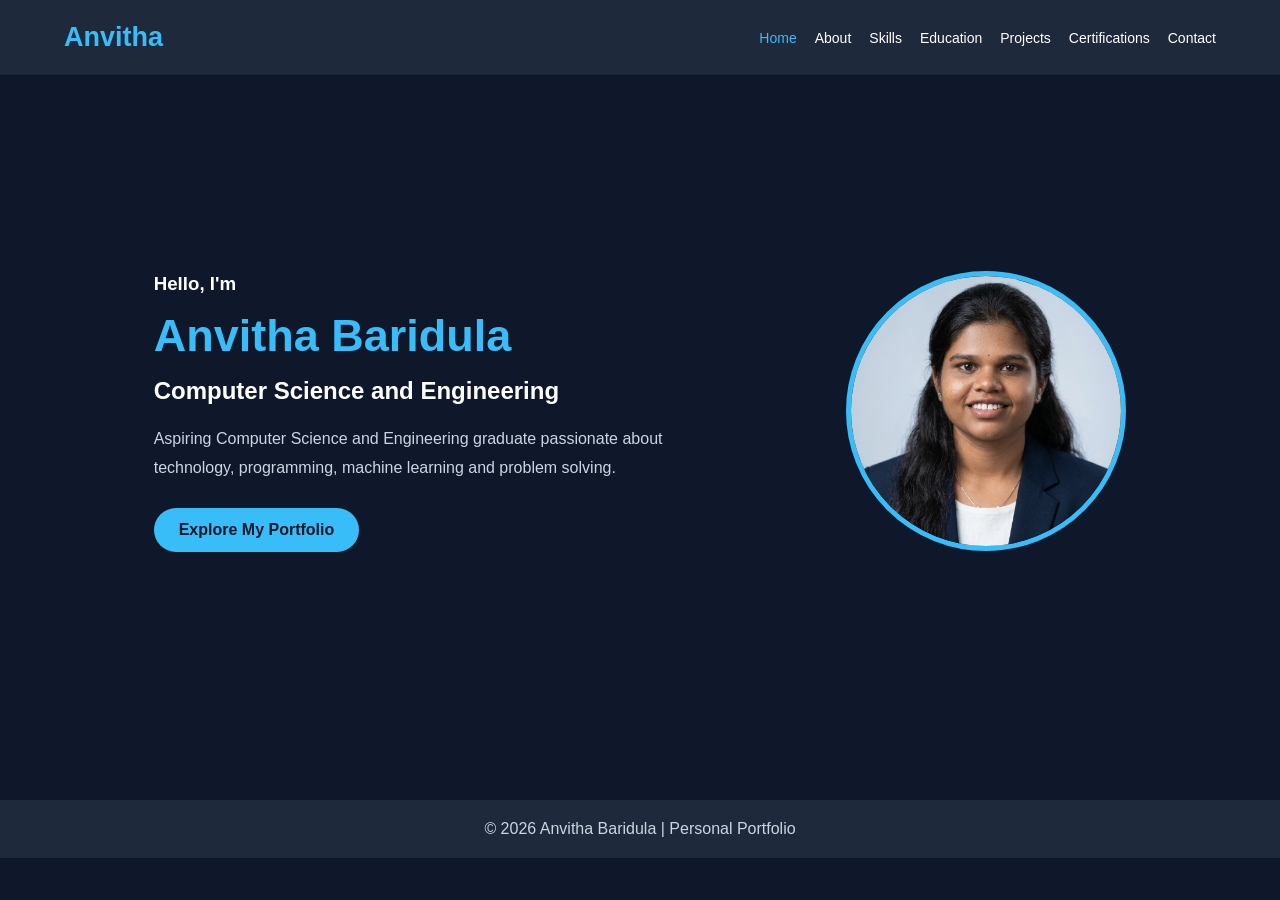
<file: index.html>
<!DOCTYPE html>
<html lang="en">
<head>
    <meta charset="UTF-8">
    <meta name="viewport" content="width=device-width, initial-scale=1.0">
    <title>Anvitha | Portfolio</title>
    <link rel="stylesheet" href="./style.css">
</head>
<body>

<nav class="navbar">
    <h2 class="logo">Anvitha</h2>
    <ul>
        <li><a href="index.html" class="active">Home</a></li>
        <li><a href="about.html">About</a></li>
        <li><a href="skills.html">Skills</a></li>
        <li><a href="education.html">Education</a></li>
        <li><a href="projects.html">Projects</a></li>
        <li><a href="certifications.html">Certifications</a></li>
        <li><a href="contact.html">Contact</a></li>
    </ul>
</nav>

<section class="home">
    <div class="home-content">
        <h3>Hello, I'm</h3>
        <h1>Anvitha Baridula</h1>
        <h2>Computer Science and Engineering</h2>

        <p>
            Aspiring Computer Science and Engineering graduate
            passionate about technology, programming,
            machine learning and problem solving.
        </p>

        <a href="about.html" class="btn">Explore My Portfolio</a>
    </div>

    <div class="profile">
        <img src="Image.png"
             alt="Anvitha's profile picture">
    </div>
</section>

<footer>
    <p>© 2026 Anvitha Baridula | Personal Portfolio</p>
</footer>

</body>
</html>
</file>
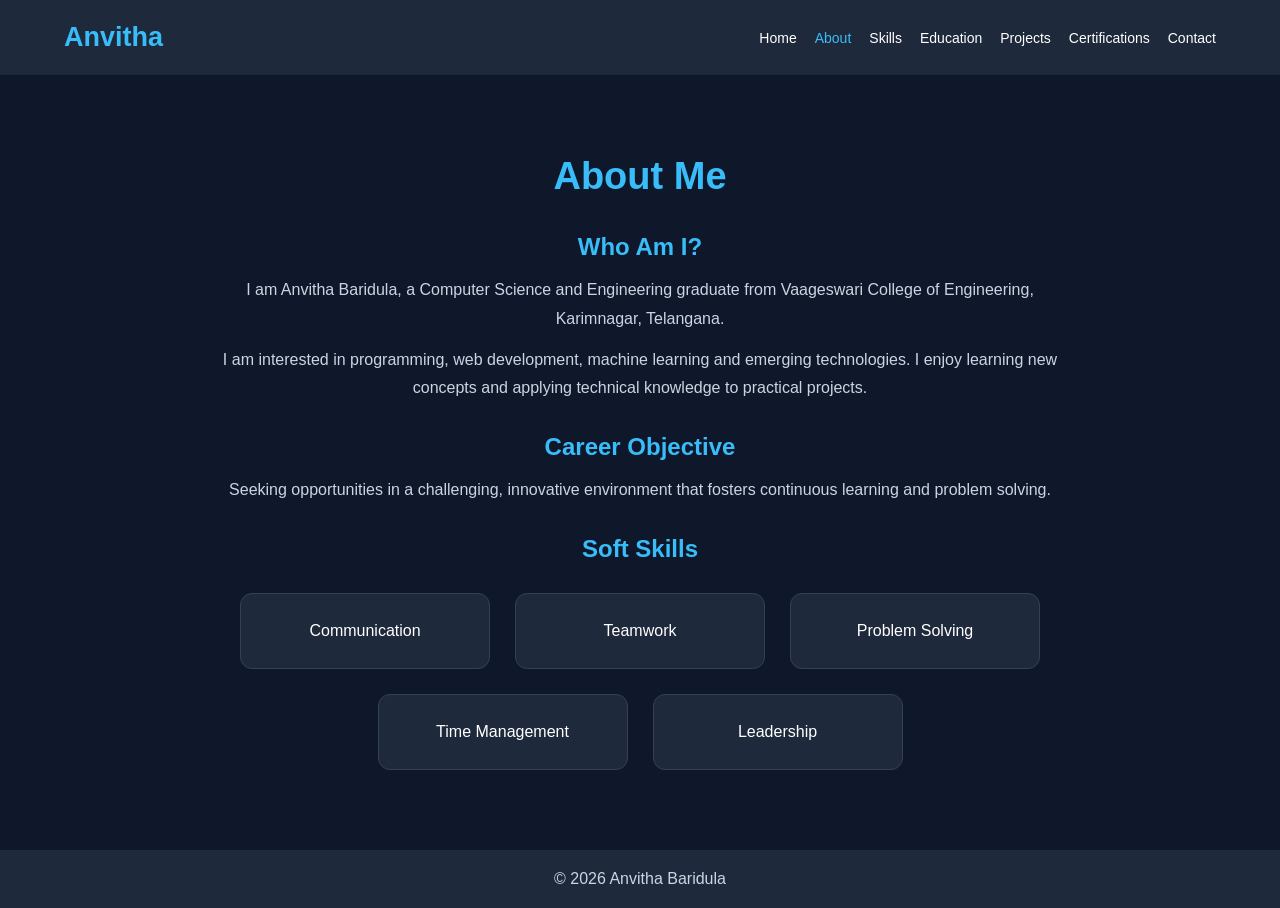
<file: about.html>
<!DOCTYPE html>
<html lang="en">
<head>
    <meta charset="UTF-8">
    <meta name="viewport" content="width=device-width, initial-scale=1.0">
    <title>About Me | Anvitha</title>
    <link rel="stylesheet" href="style.css">
</head>
<body>

<nav class="navbar">
    <h2 class="logo">Anvitha</h2>
    <ul>
        <li><a href="index.html">Home</a></li>
        <li><a href="about.html" class="active">About</a></li>
        <li><a href="skills.html">Skills</a></li>
        <li><a href="education.html">Education</a></li>
        <li><a href="projects.html">Projects</a></li>
        <li><a href="certifications.html">Certifications</a></li>
        <li><a href="contact.html">Contact</a></li>
    </ul>
</nav>

<section class="page">
    <h1>About Me</h1>

    <div class="about-content">
        <h2>Who Am I?</h2>

        <p>
            I am Anvitha Baridula, a Computer Science and
            Engineering graduate from Vaageswari College
            of Engineering, Karimnagar, Telangana.
        </p>

        <p>
            I am interested in programming, web development,
            machine learning and emerging technologies.
            I enjoy learning new concepts and applying
            technical knowledge to practical projects.
        </p>

        <h2>Career Objective</h2>

        <p>
            Seeking opportunities in a challenging,
            innovative environment that fosters
            continuous learning and problem solving.
        </p>

        <h2>Soft Skills</h2>

        <div class="cards">
            <div class="card">Communication</div>
            <div class="card">Teamwork</div>
            <div class="card">Problem Solving</div>
            <div class="card">Time Management</div>
            <div class="card">Leadership</div>
        </div>
    </div>
</section>

<footer>
    <p>© 2026 Anvitha Baridula</p>
</footer>

</body>
</html>
</file>
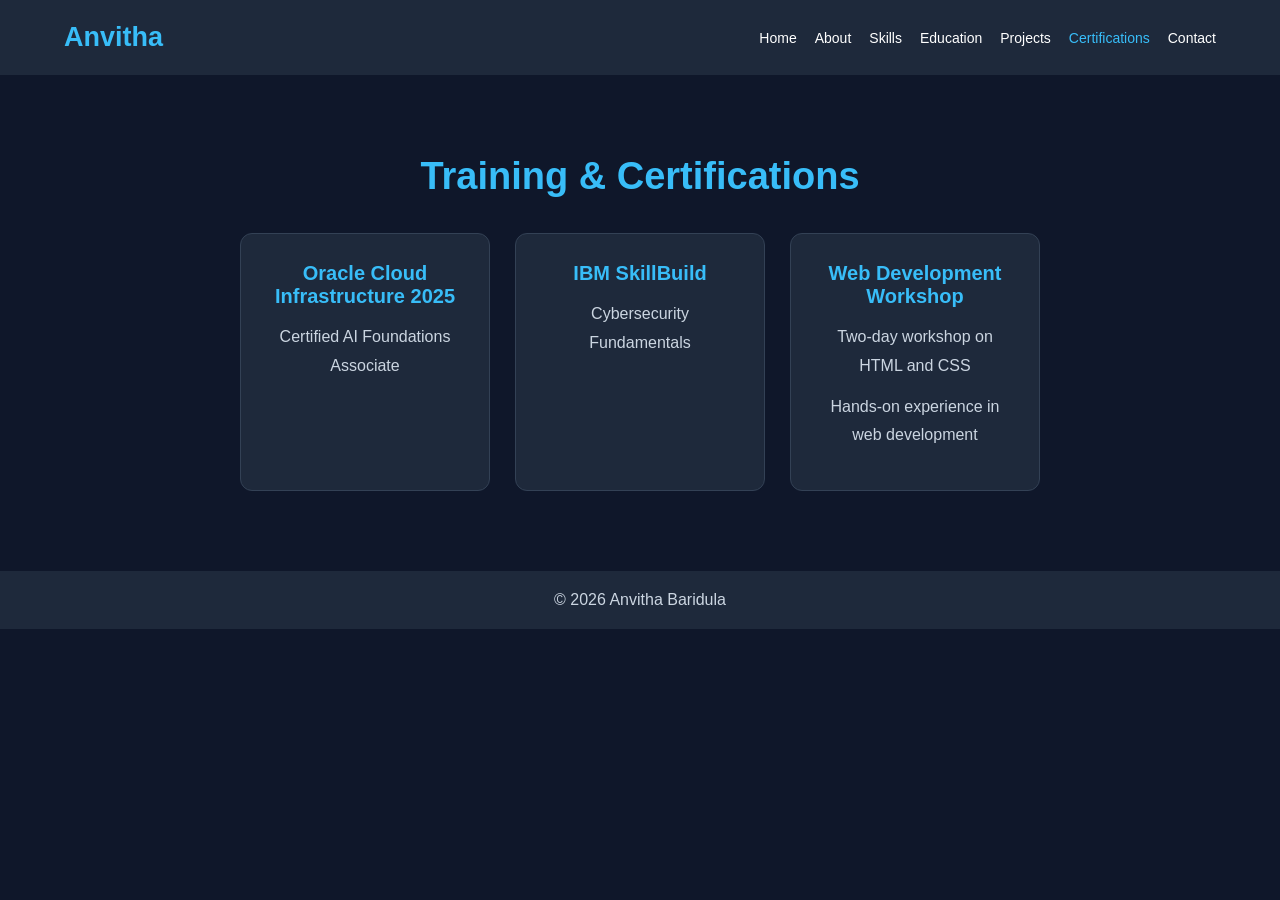
<file: certifications.html>
<!DOCTYPE html>
<html lang="en">
<head>
    <meta charset="UTF-8">
    <meta name="viewport" content="width=device-width, initial-scale=1.0">
    <title>Certifications | Anvitha</title>
    <link rel="stylesheet" href="style.css">
</head>
<body>

<nav class="navbar">
    <h2 class="logo">Anvitha</h2>
    <ul>
        <li><a href="index.html">Home</a></li>
        <li><a href="about.html">About</a></li>
        <li><a href="skills.html">Skills</a></li>
        <li><a href="education.html">Education</a></li>
        <li><a href="projects.html">Projects</a></li>
        <li><a href="certifications.html" class="active">Certifications</a></li>
        <li><a href="contact.html">Contact</a></li>
    </ul>
</nav>

<section class="page">
    <h1>Training & Certifications</h1>

    <div class="cards">

        <div class="card">
            <h2>Oracle Cloud Infrastructure 2025</h2>
            <p>Certified AI Foundations Associate</p>
        </div>

        <div class="card">
            <h2>IBM SkillBuild</h2>
            <p>Cybersecurity Fundamentals</p>
        </div>

        <div class="card">
            <h2>Web Development Workshop</h2>
            <p>Two-day workshop on HTML and CSS</p>
            <p>Hands-on experience in web development</p>
        </div>

    </div>
</section>

<footer>
    <p>© 2026 Anvitha Baridula</p>
</footer>

</body>
</html>
</file>
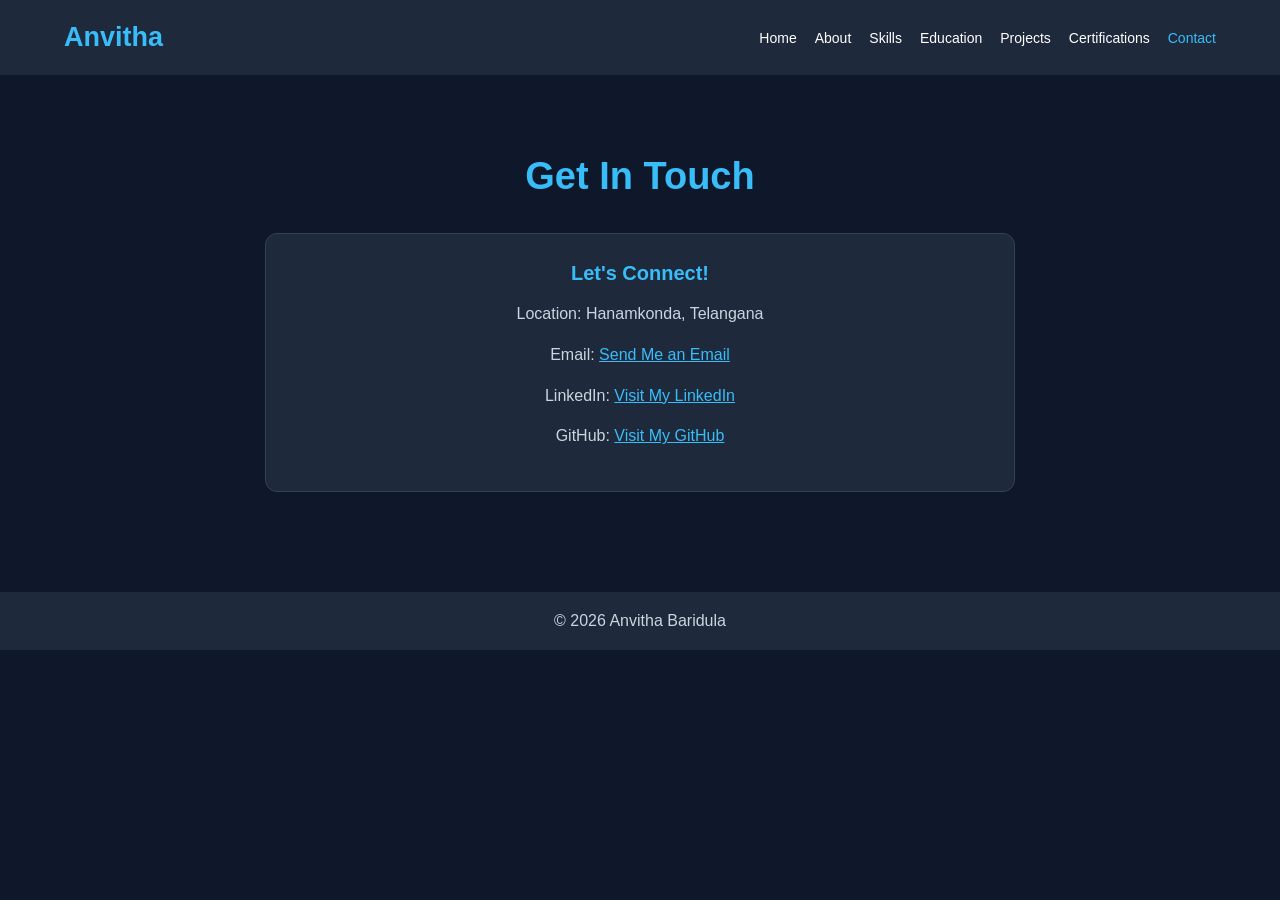
<file: contact.html>
<!DOCTYPE html>
<html lang="en">
<head>
    <meta charset="UTF-8">
    <meta name="viewport" content="width=device-width, initial-scale=1.0">
    <title>Contact | Anvitha</title>
    <link rel="stylesheet" href="style.css">
</head>
<body>

<nav class="navbar">
    <h2 class="logo">Anvitha</h2>
    <ul>
        <li><a href="index.html">Home</a></li>
        <li><a href="about.html">About</a></li>
        <li><a href="skills.html">Skills</a></li>
        <li><a href="education.html">Education</a></li>
        <li><a href="projects.html">Projects</a></li>
        <li><a href="certifications.html">Certifications</a></li>
        <li><a href="contact.html" class="active">Contact</a></li>
    </ul>
</nav>

<section class="page">
    <h1>Get In Touch</h1>

    <div class="card contact-card">
        <h2>Let's Connect!</h2>

        <p>Location: Hanamkonda, Telangana</p>

        <p>
            Email:
            <a href="mailto:your-email@example.com">
                Send Me an Email
            </a>
        </p>

        <p>
            LinkedIn:
            <a href="https://linkedin.com/in/anvitha-baridula-5a4937365"
               target="_blank">
                Visit My LinkedIn
            </a>
        </p>

        <p>
            GitHub:
            <a href="https://github.com/anvithareddy13"
               target="_blank">
                Visit My GitHub
            </a>
        </p>
    </div>
</section>

<footer>
    <p>© 2026 Anvitha Baridula</p>
</footer>

</body>
</html>
</file>
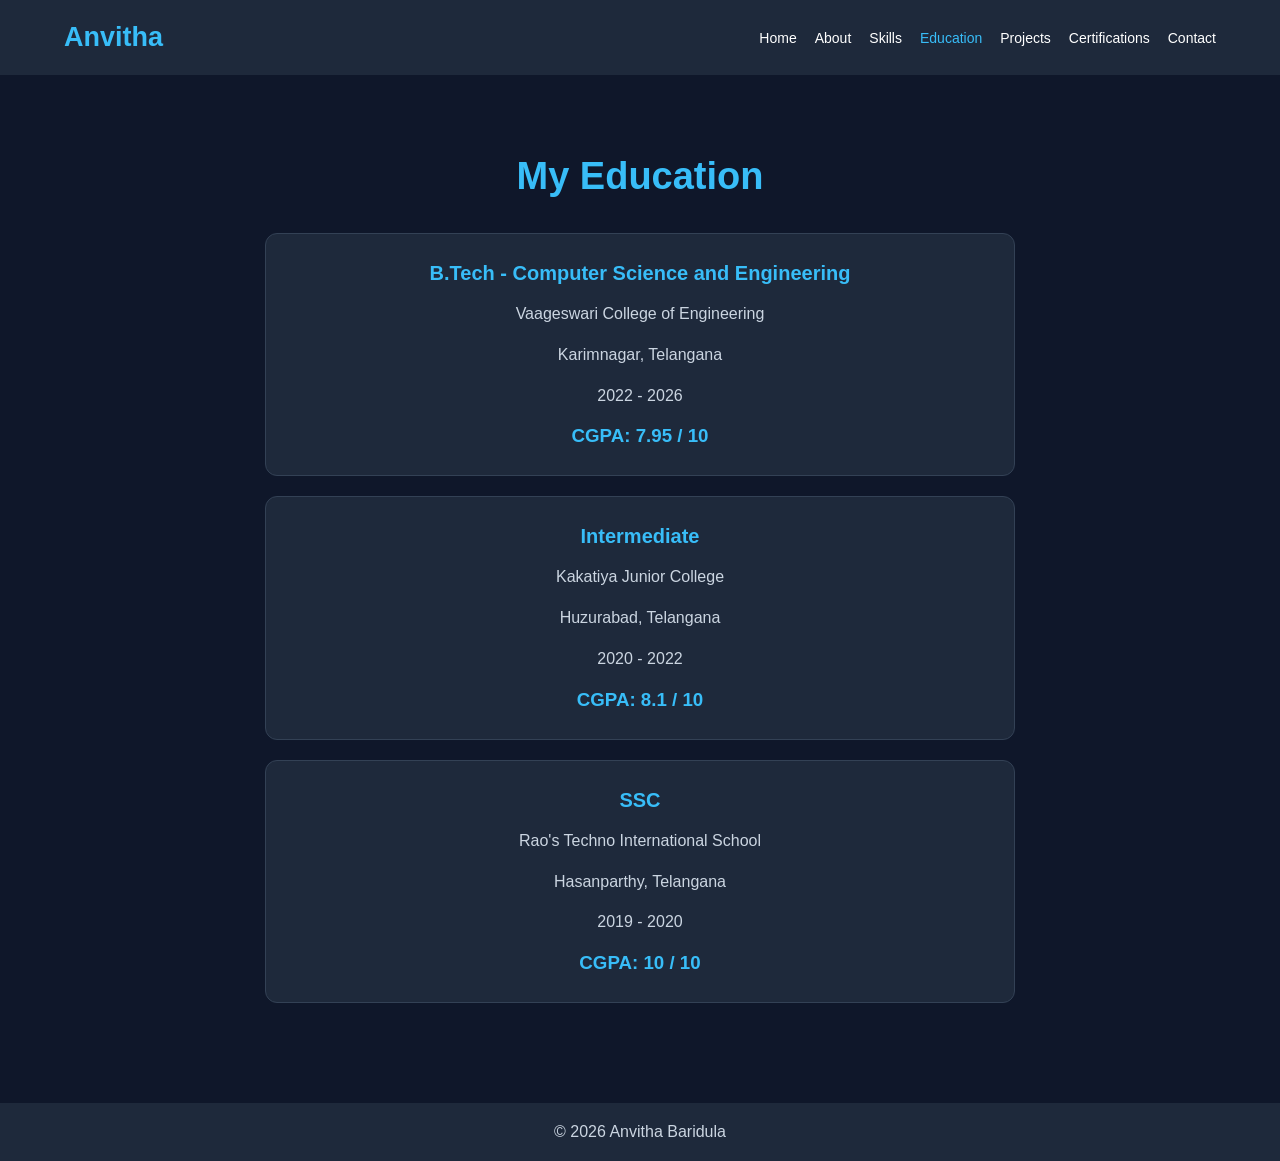
<file: education.html>
<!DOCTYPE html>
<html lang="en">
<head>
    <meta charset="UTF-8">
    <meta name="viewport" content="width=device-width, initial-scale=1.0">
    <title>Education | Anvitha</title>
    <link rel="stylesheet" href="style.css">
</head>
<body>

<nav class="navbar">
    <h2 class="logo">Anvitha</h2>
    <ul>
        <li><a href="index.html">Home</a></li>
        <li><a href="about.html">About</a></li>
        <li><a href="skills.html">Skills</a></li>
        <li><a href="education.html" class="active">Education</a></li>
        <li><a href="projects.html">Projects</a></li>
        <li><a href="certifications.html">Certifications</a></li>
        <li><a href="contact.html">Contact</a></li>
    </ul>
</nav>

<section class="page">
    <h1>My Education</h1>

    <div class="card education-card">
        <h2>B.Tech - Computer Science and Engineering</h2>
        <p>Vaageswari College of Engineering</p>
        <p>Karimnagar, Telangana</p>
        <p>2022 - 2026</p>
        <h3>CGPA: 7.95 / 10</h3>
    </div>

    <div class="card education-card">
        <h2>Intermediate</h2>
        <p>Kakatiya Junior College</p>
        <p>Huzurabad, Telangana</p>
        <p>2020 - 2022</p>
        <h3>CGPA: 8.1 / 10</h3>
    </div>

    <div class="card education-card">
        <h2>SSC</h2>
        <p>Rao's Techno International School</p>
        <p>Hasanparthy, Telangana</p>
        <p>2019 - 2020</p>
        <h3>CGPA: 10 / 10</h3>
    </div>
</section>

<footer>
    <p>© 2026 Anvitha Baridula</p>
</footer>

</body>
</html>
</file>
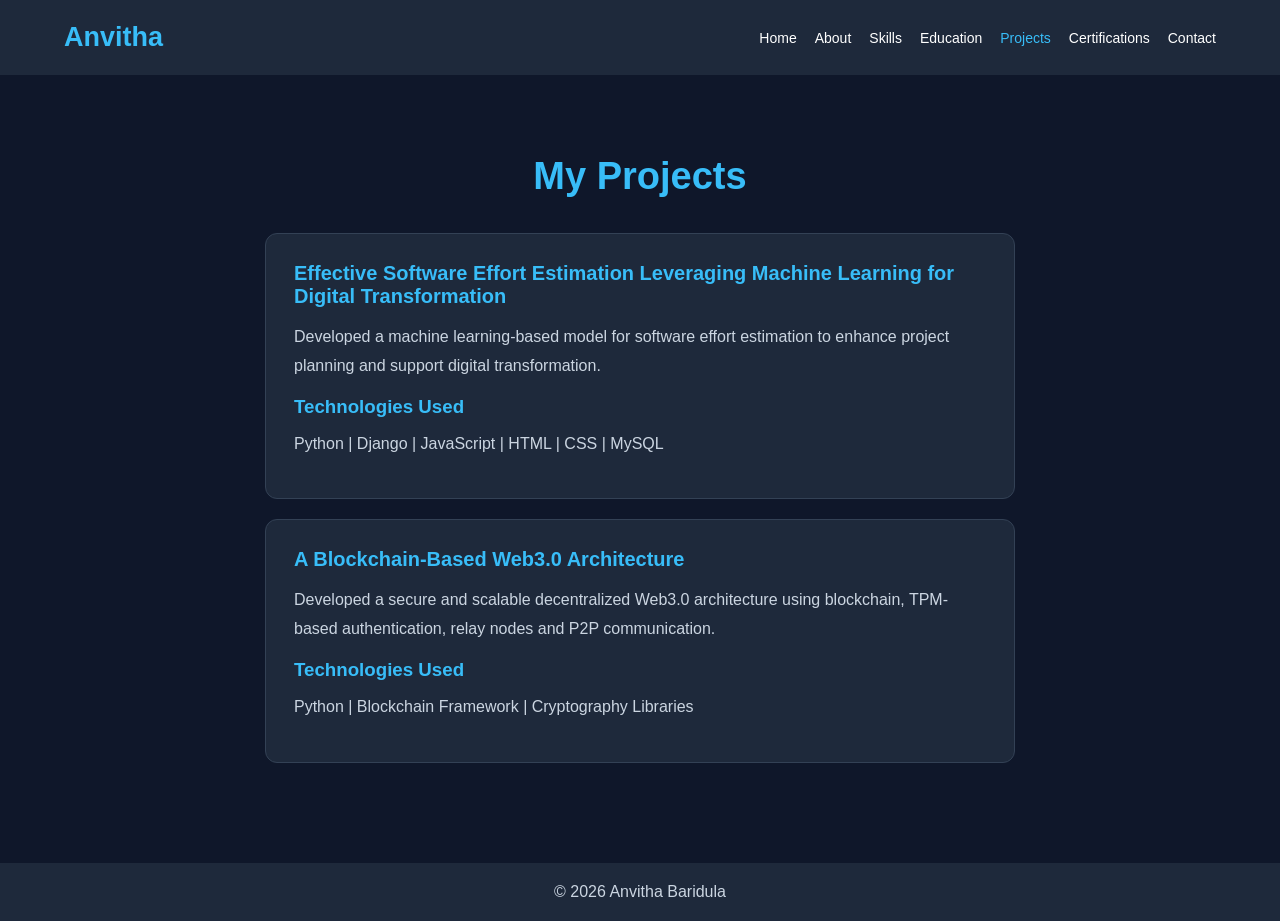
<file: projects.html>
<!DOCTYPE html>
<html lang="en">
<head>
    <meta charset="UTF-8">
    <meta name="viewport" content="width=device-width, initial-scale=1.0">
    <title>Projects | Anvitha</title>
    <link rel="stylesheet" href="style.css">
</head>
<body>

<nav class="navbar">
    <h2 class="logo">Anvitha</h2>
    <ul>
        <li><a href="index.html">Home</a></li>
        <li><a href="about.html">About</a></li>
        <li><a href="skills.html">Skills</a></li>
        <li><a href="education.html">Education</a></li>
        <li><a href="projects.html" class="active">Projects</a></li>
        <li><a href="certifications.html">Certifications</a></li>
        <li><a href="contact.html">Contact</a></li>
    </ul>
</nav>

<section class="page">
    <h1>My Projects</h1>

    <div class="card project-card">
        <h2>Effective Software Effort Estimation
            Leveraging Machine Learning for
            Digital Transformation</h2>

        <p>
            Developed a machine learning-based model
            for software effort estimation to enhance
            project planning and support digital
            transformation.
        </p>

        <h3>Technologies Used</h3>

        <p>
            Python | Django | JavaScript |
            HTML | CSS | MySQL
        </p>
    </div>

    <div class="card project-card">
        <h2>A Blockchain-Based Web3.0 Architecture</h2>

        <p>
            Developed a secure and scalable
            decentralized Web3.0 architecture
            using blockchain, TPM-based authentication,
            relay nodes and P2P communication.
        </p>

        <h3>Technologies Used</h3>

        <p>
            Python | Blockchain Framework |
            Cryptography Libraries
        </p>
    </div>

</section>

<footer>
    <p>© 2026 Anvitha Baridula</p>
</footer>

</body>
</html>
</file>
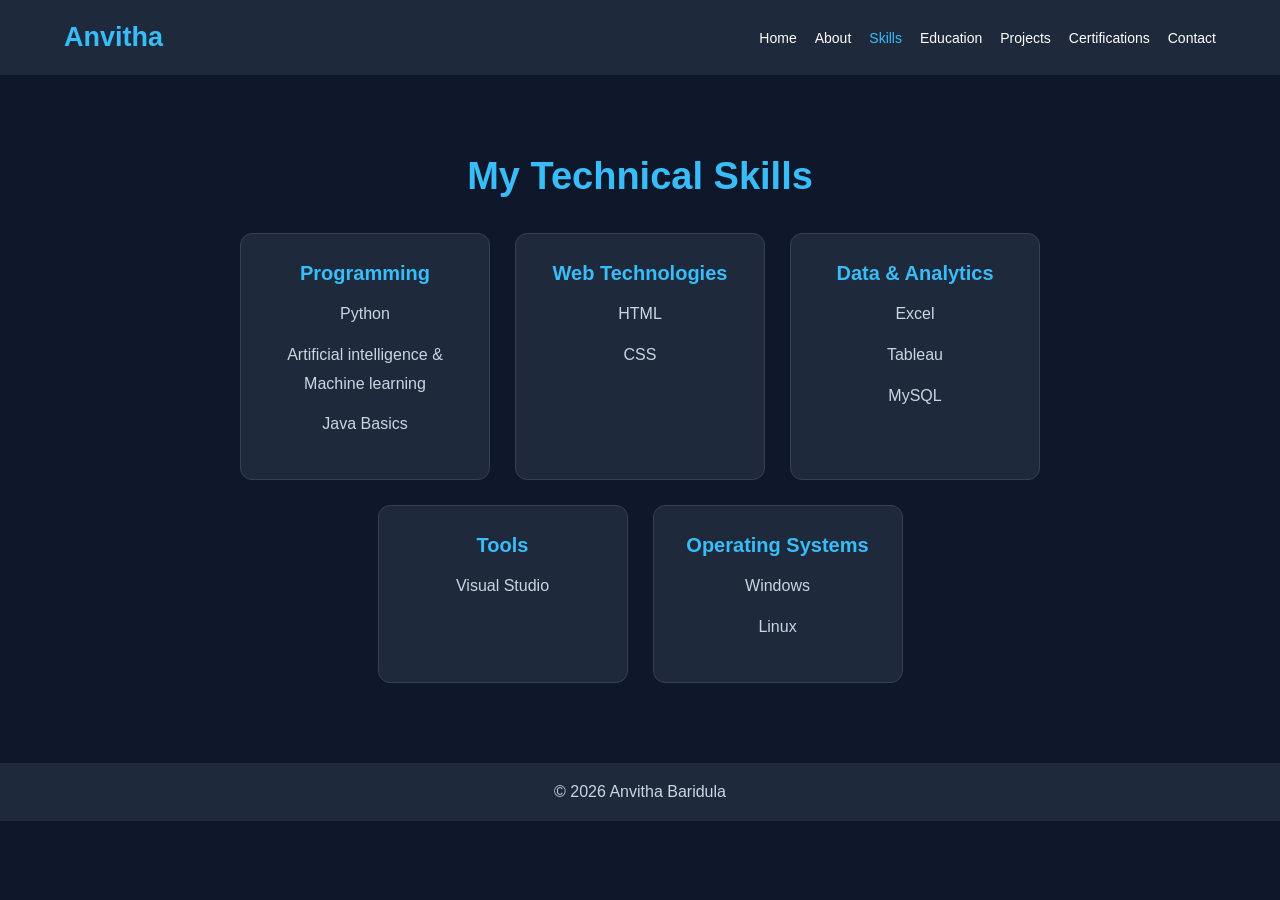
<file: skills.html>
<!DOCTYPE html>
<html lang="en">
<head>
    <meta charset="UTF-8">
    <meta name="viewport" content="width=device-width, initial-scale=1.0">
    <title>Skills | Anvitha</title>
    <link rel="stylesheet" href="style.css">
</head>
<body>

<nav class="navbar">
    <h2 class="logo">Anvitha</h2>
    <ul>
        <li><a href="index.html">Home</a></li>
        <li><a href="about.html">About</a></li>
        <li><a href="skills.html" class="active">Skills</a></li>
        <li><a href="education.html">Education</a></li>
        <li><a href="projects.html">Projects</a></li>
        <li><a href="certifications.html">Certifications</a></li>
        <li><a href="contact.html">Contact</a></li>
    </ul>
</nav>

<section class="page">
    <h1>My Technical Skills</h1>

    <div class="cards">

        <div class="card">
            <h2>Programming</h2>
            <p>Python</p>
             <p>Artificial intelligence & Machine learning</p>
            <p>Java Basics</p>
        </div>

        <div class="card">
            <h2>Web Technologies</h2>
            <p>HTML</p>
            <p>CSS</p>
        </div>

        <div class="card">
            <h2>Data & Analytics</h2>
            <p>Excel</p>
            <p>Tableau</p>
            <p>MySQL</p>
        </div>

        <div class="card">
            <h2>Tools</h2>
            <p>Visual Studio</p>
        </div>

        <div class="card">
            <h2>Operating Systems</h2>
            <p>Windows</p>
            <p>Linux</p>
        </div>

    </div>
</section>

<footer>
    <p>© 2026 Anvitha Baridula</p>
</footer>

</body>
</html>
</file>
<file: style.css>
/* RESET */

* {
    margin: 0;
    padding: 0;
    box-sizing: border-box;
}

body {
    font-family: Arial, sans-serif;
    background: #0f172a;
    color: white;
    min-height: 100vh;
}

/* NAVIGATION */

.navbar {
    display: flex;
    justify-content: space-between;
    align-items: center;
    padding: 22px 5%;
    background: #1e293b;
    flex-wrap: wrap;
    gap: 15px;
}

.logo {
    color: #38bdf8;
    font-size: 27px;
}

.navbar ul {
    display: flex;
    list-style: none;
    flex-wrap: wrap;
    gap: 18px;
}

.navbar a {
    color: white;
    text-decoration: none;
    font-size: 14px;
}

.navbar a:hover,
.navbar a.active {
    color: #38bdf8;
}

/* HOME */

.home {
    min-height: 75vh;
    display: flex;
    align-items: center;
    justify-content: space-around;
    gap: 40px;
    padding: 50px 8%;
}

.home-content {
    max-width: 550px;
}

.home-content h1 {
    font-size: 45px;
    color: #38bdf8;
    margin: 15px 0;
}

.home-content h2 {
    margin-bottom: 20px;
}

.home-content p {
    color: #cbd5e1;
    line-height: 1.8;
    margin-bottom: 25px;
}

/* PROFILE */

.profile img {
    width: 280px;
    height: 280px;
    object-fit: cover;
    border-radius: 50%;
    border: 5px solid #38bdf8;
}

/* BUTTON */

.btn {
    display: inline-block;
    padding: 13px 25px;
    background: #38bdf8;
    color: #0f172a;
    text-decoration: none;
    border-radius: 25px;
    font-weight: bold;
}

/* PAGES */

.page {
    max-width: 1100px;
    margin: 50px auto;
    padding: 30px;
    text-align: center;
}

.page h1 {
    color: #38bdf8;
    font-size: 38px;
    margin-bottom: 35px;
}

.page p {
    color: #cbd5e1;
    line-height: 1.8;
    margin: 12px 0;
}

.about-content {
    max-width: 850px;
    margin: auto;
}

.about-content h2 {
    color: #38bdf8;
    margin: 30px 0 15px;
}

/* CARDS */

.cards {
    display: flex;
    flex-wrap: wrap;
    justify-content: center;
    gap: 25px;
    margin-top: 30px;
}

.card {
    background: #1e293b;
    border: 1px solid #334155;
    border-radius: 12px;
    padding: 28px;
    width: 250px;
    transition: 0.3s;
}

.card:hover {
    transform: translateY(-6px);
    border-color: #38bdf8;
}

.card h2 {
    color: #38bdf8;
    font-size: 20px;
    margin-bottom: 15px;
}

.card h3 {
    color: #38bdf8;
    margin-top: 15px;
}

.education-card,
.project-card,
.contact-card {
    width: 100%;
    max-width: 750px;
    margin: 20px auto;
}

.project-card {
    text-align: left;
}

.page a {
    color: #38bdf8;
}

/* FOOTER */

footer {
    background: #1e293b;
    color: #cbd5e1;
    text-align: center;
    padding: 20px;
    margin-top: 50px;
}

/* MOBILE RESPONSIVENESS */

@media (max-width: 768px) {

    .navbar {
        flex-direction: column;
    }

    .navbar ul {
        justify-content: center;
    }

    .home {
        flex-direction: column-reverse;
        text-align: center;
    }

    .home-content h1 {
        font-size: 34px;
    }

    .profile img {
        width: 200px;
        height: 200px;
    }

    .page {
        padding: 15px;
    }
}
</file>
